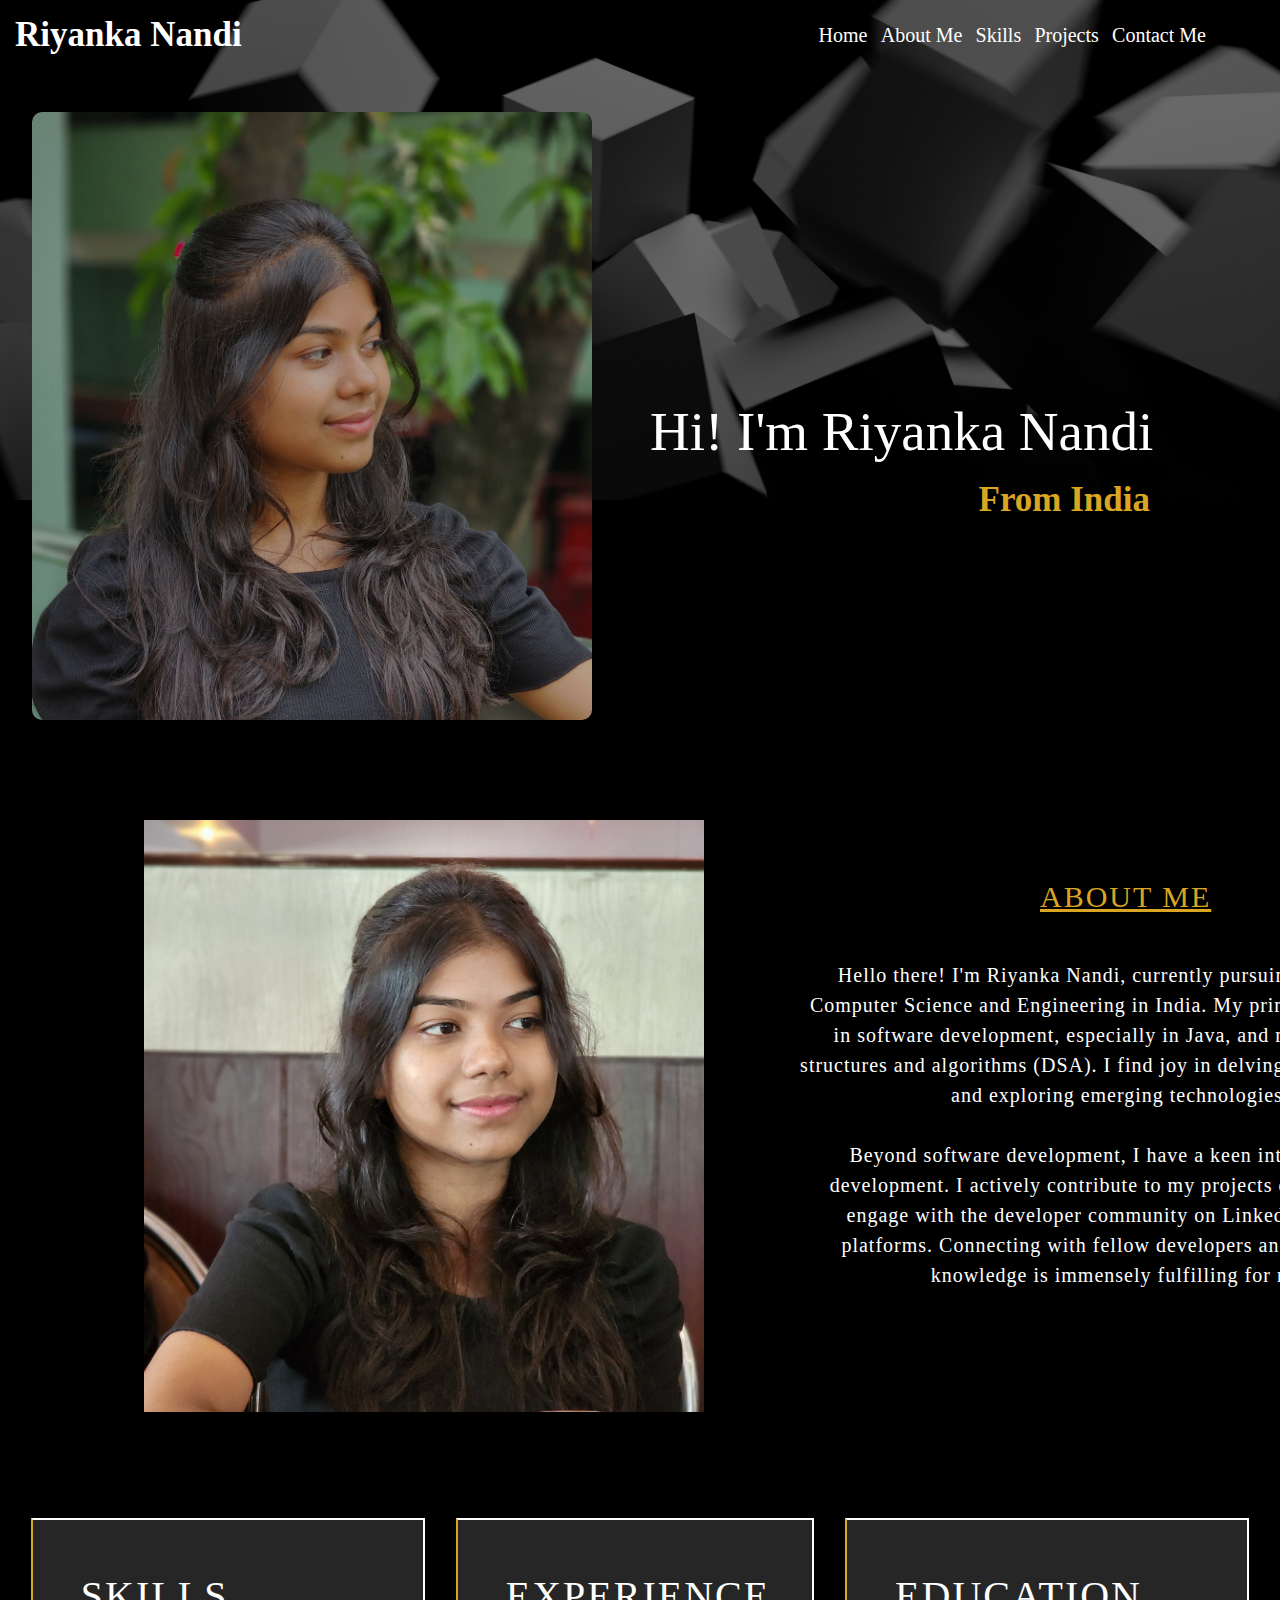
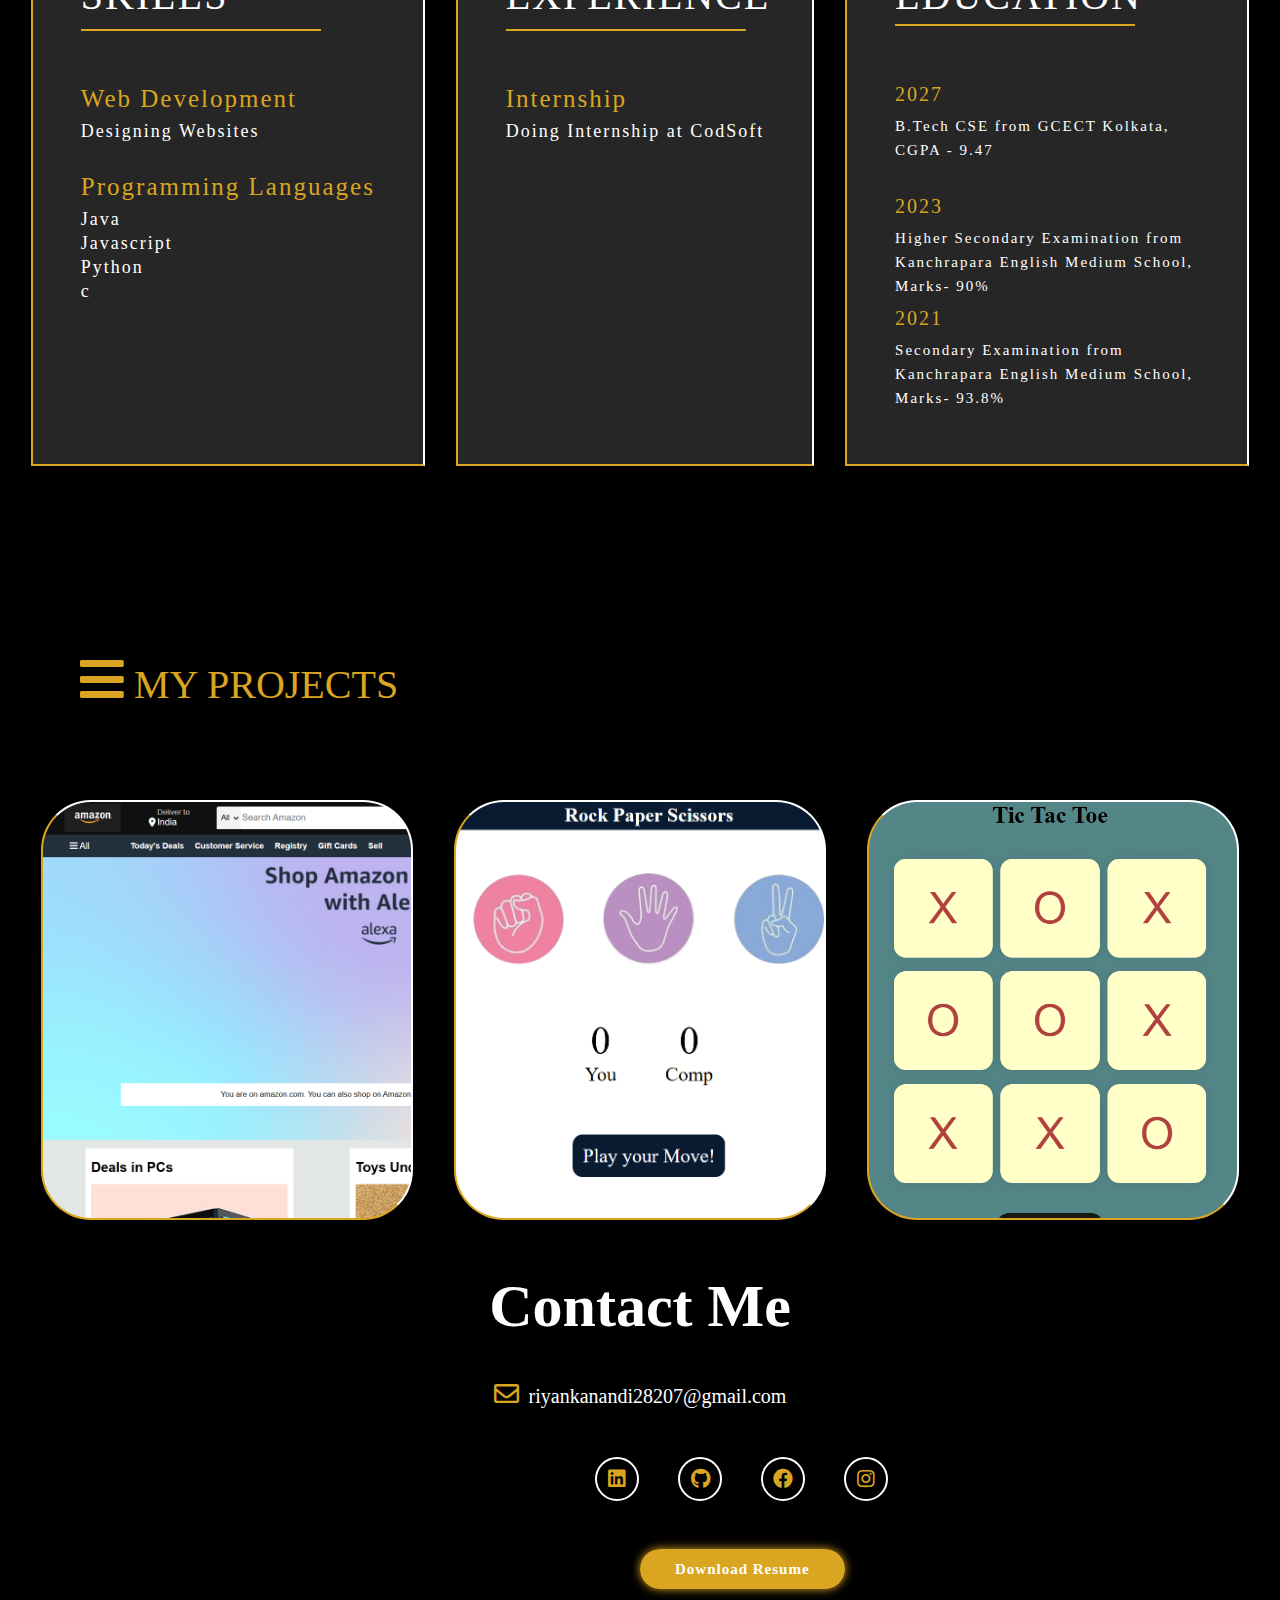
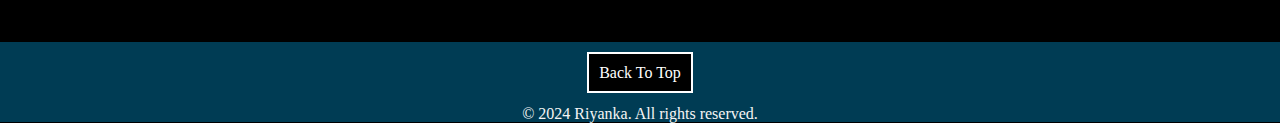
<file: codsoft_𝒕𝒂𝒔𝒌𝒏𝒐.2/index.html>
<!DOCTYPE html>
<html lang="en">
<head>
    <meta charset="UTF-8">
    <meta name="viewport" content="width=device-width, initial-scale=1.0">
    <title>Portfolio</title>
    <link rel="stylesheet" href="style.css">
    <link rel="stylesheet" href="https://cdnjs.cloudflare.com/ajax/libs/font-awesome/5.15.4/css/all.min.css">


</head>
<body>
    <section id="Header">
    <div class="bg">
        <div class="cover"></div>        
     </div>
    <div class="navbar" > 
    <a href="#" class="logo">Riyanka Nandi</a>    
    
     <div class="home"><a href="#Header">Home</a> </div>
     <div class="about"><a href="#About">About Me</a> </div>
     <div class="Skills"><a href="#Skills_And_Expertise">Skills</a> </div>
     <div class="project"><a href="#projects">Projects</a> </div>
     <div class="contact"><a href="#ContactMe">Contact Me</a> </div>
     </div>
    
        <div class="photo1"></div>
        <div class="contentitem">
            <div class="name">Hi! I'm Riyanka Nandi</div>
                <div class="front">From India</div>
            </div>
        </section>
            <section id="About">
            <div class="photo2"> </div>
            <div class="aboutMe"><p>ABOUT ME</p></div>
            <div class="intro"><p>Hello there! I'm Riyanka Nandi, currently pursuing a degree in Computer Science and Engineering in India. My primary interest lies in software development, especially in Java, and mastering data structures and algorithms (DSA). I find joy in delving deep into coding and exploring emerging technologies.<br> <br>

                Beyond software development, I have a keen interest in web development. I actively contribute to my projects on GitHub and engage with the developer community on LinkedIn and other platforms. Connecting with fellow developers and exchanging knowledge is immensely fulfilling for me. </p></div>
    </section>
    <section id="Skills_And_Expertise">
        <div class="container">
            <div class="skills"> <p>SKILLS</p>
                <ul>
                    <li class="heading">Web Development</li>
                    <li>Designing Websites</li>
                    <br>
                    <li class="heading">Programming Languages</li>
                    <li>Java</li>
                    <li>Javascript</li>
                    <li>Python</li>
                    <li>c</li>
                </ul>
            </div>
            <div class="experience"> <p>EXPERIENCE</p>
                <ul>
                <li class="heading">Internship</li>
                <li>Doing Internship at CodSoft</li>
            </ul>
            </div>
            <div class="education"> <p>EDUCATION</p>
                <ul>
                    <li class="heading1">2027</li>
                    <li>B.Tech CSE from GCECT Kolkata, CGPA - 9.47</li>
                    <br>
                    <li class="heading1">2023</li>
                    <li>Higher Secondary Examination from Kanchrapara English Medium School, Marks- 90%</li>
                    <li class="heading1">2021</li>
                    <li> Secondary Examination from Kanchrapara English Medium School, Marks- 93.8%</li>
                   
                </ul>
            </div>
        </div>

    </section>
    <section id="projects"> 
        <div class="title"><p><a href="#"><i class="fas fa-bars"></i></a> MY PROJECTS</p></div>
        <div class="blur-container">
            <div class="blur1">
                <p class="projectTitle">Amazon Clone</p>
                <a href="https://github.com/riyankanandi/AmazonClone">
                    <i class="fas fa-link"></i>

                </a>
                <p class="projectdes">This is a clone website of Amazon</p>
            </div>
            
            <div class="blur2">
                <p class="projectTitle">Stone Paper Scissors</p>
                <a href="https://github.com/riyankanandi/SPS">
                    <i class="fas fa-link"></i>

                </a>
                <p class="projectdes">This is a game of Stone paper Scissors</p>
            </div>
            
            <div class="blur3">
                <p class="projectTitle">TIC TAC TOE</p>
                <a href="https://github.com/riyankanandi/TicTacToe">
                    <i class="fas fa-link"></i>

                </a>
                <p class="projectdes">This is a TIC TAC TOE game</p>
            </div>
        <!-- <div class="abouttheprojects">
            <div class="amazon">
                <p class="projectTitle">Amazon Clone</p>
                <a href="https://github.com/riyankanandi/AmazonClone">CLICK HERE!</a>
                <p class="projectdes">This a clone website of Amazon</p>  
            </div>
            <div class="rps">
                <p class="projectTitle">Stone Paper Scissors</p>
                <a href="https://github.com/riyankanandi/SPS">CLICK HERE!</a>
            <p class="projectdes">This is a game of Stone paper Scissors</p>
        </div>
        <div class="tictacetoe">
            <p class="projectTitle">TIC TAC TOE</p>
            <a href="https://github.com/riyankanandi/TicTacToe">CLICK HERE!</a>
            <p class="projectdes">This is a TIC TAC TOE game</p>
        </div>
            </div> -->
        </div>
    
         <div class="container2">
            <div class="project1"> 
       
        </div>
            <div class="project2">
               
           </div>
            <div class="project3">
               
                
            </div>
            
         </div>
    </section>
    <section id="ContactMe">
        <div class="container3">
            <div class="contactHeading"><p>Contact Me</p></div>
            <div class="email"><a><i class="far fa-envelope"></i></a>riyankanandi28207@gmail.com</div>

          
        <div class="links">
            <a href="https://www.linkedin.com/in/riyanka-nandi-b16b64293"><i class="fab fa-linkedin"></i></a>
            <a href="https://github.com/riyankanandi"><i class="fab fa-github"></i></a>
            <a href="#"><i class="fab fa-facebook"></i></a>
            <a href="#"><i class="fab fa-instagram"></i></a>
        </div>
        
    </div>
        
    </section>
    <section id="resume-section">
        <a href="https://app.luminpdf.com/viewer/667ffa046c63e17dbf9750d0" class="btn">Download Resume</a>
    </section>
   
        <footer class="foot">
            <a href="#Header" class="btn1">Back To Top</a>
            <br>
            <div class="copyright">&copy; 2024 Riyanka. All rights reserved.</div></footer>
</body>
</html>
</file>
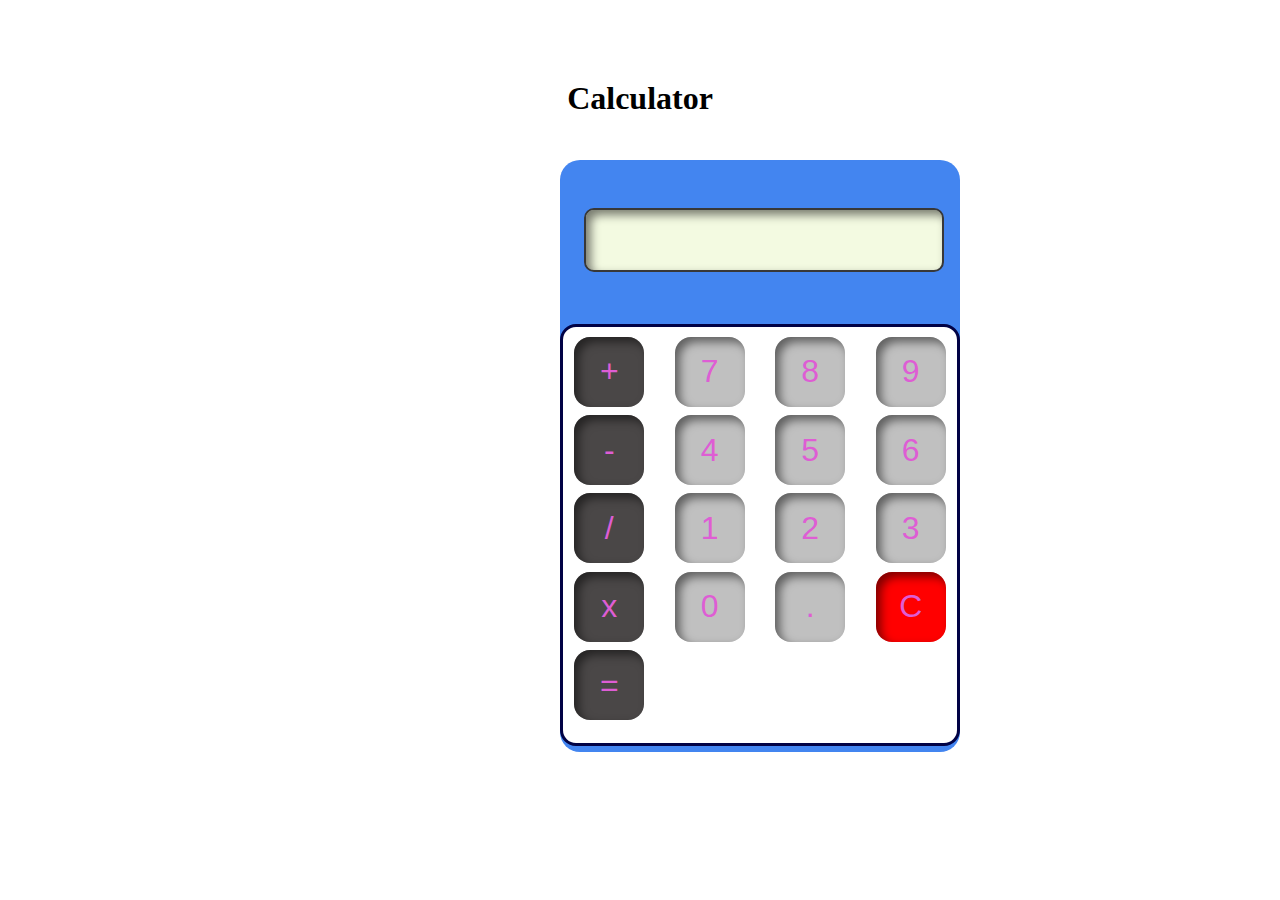
<file: codsoft_𝒕𝒂𝒔𝒌𝒏𝒐.3/index.html>
<!DOCTYPE html>
<html lang="en">
<head>
    <meta charset="UTF-8">
    <meta name="viewport" content="width=device-width, initial-scale=1.0">
    <title>Calculator</title>
    <link rel="stylesheet" href="style.css">
</head>
<body>
    <h1 class="heading">Calculator</h1>
    <main>
        <div class="outline">
        <button class="output"></button>
        <div class="container">
            <div class="press">
            <button class="operator same" id="btni">+</button>
            <button class="box same" id="btn7">7</button>
            <button class="box same" id="btn8">8</button>
            <button class="box same" id="btn9">9</button>
            <button class="operator same" id="btnii">-</button>
            <button class="box same" id="btn4">4</button>
            <button class="box same" id="btn5">5</button>
            <button class="box same" id="btn6">6</button>
            <button class="operator same" id="btniii">/</button>
            <button class="box same" id="btn1">1</button>
            <button class="box same" id="btn2">2</button>
            <button class="box same" id="btn3">3</button>
            <button class="operator same" id="btniv">x</button>
            <button class="box same" id="btn0">0</button>
            <button class="box same" id="btn.">.</button>
            <button class="resetBtn same" id="btnC">C</button>
           
            <button class="operator item same" id="btnv">=</button>
        </div>
    </div>
    </div>
    </div>
    </main>
    <script src="app.js"></script>
</body>
</html>
</file>
<file: codsoft_𝒕𝒂𝒔𝒌𝒏𝒐.2/style.css>
*{
    margin: 0;
    padding: 0;
}
body{
    background-color: #000000;
}
/* HEADER SECTION */
.bg{
    background-image: url("background.jpg");
    background-size: cover;
    height: 500px;
    width: 100%;
    background-position: center;
}
.cover{
    height: 500px;
    width: 100%;
    position: absolute;
    background-color: black;
    opacity: 0.5;
}
/* Navbar */
.navbar{
    position: absolute;
    top: 5px;
    height: 60px;
    width: 95%;
    color: white;
    display: flex;
    align-items: center;
    justify-content: space-between;
}
.logo{
    text-decoration: none;
    margin-left: 15px;
    color: white;
    font-size: 35px;
   font-weight: 600;
   font-family: Georgia;
  
   width: 65%;
}
.home a{
    text-decoration: none !important;
    color: white;
    font-size: 20px;
    font-weight: 400;
}
.about a{
    text-decoration: none;
    font-size: 20px;
    color: white;
    font-weight: 400;
}
.Skills a{
    text-decoration: none;
    font-size: 20px;
    color: white;
    font-weight: 400;
}
.project a{
    text-decoration: none;
    font-size: 20px;
    color: white;
    font-weight: 400;
}
.contact a{
    text-decoration: none;
    font-size: 20px;
    font-weight: 400;
    color: white;
    margin-right: 10px;
}
.home a:hover{
    color: #daa520;
}
.about a:hover{
    color: #daa520;
}
.Skills a:hover{
    color: #daa520;
}
.project a:hover{
    color:#daa520;
}
.contact a:hover{
    color: #daa520;
}

.photo1{
    background-image: url("mypic.jpeg");
    background-size: cover;
    top: 7rem;
    position: absolute;
    filter: blur(1px);
    border-radius: 10px;
    filter: brightness(0.7);
    left: 2rem;
    height: 38rem;
    width: 35rem;
    display: inline-block;
}

.name{
    color: white;
    position: absolute;
    display: block;
    left: 650px;
    font-size: 55px;
    top: 25rem;
}
.front{
    color:#daa520;
    position: absolute;
    display: block;
    width: 490px;
    top: 30rem;
    left: 660px;
    font-weight: 700;
    font-size: 35px;
    text-align: right;
   
 }
/* ABOUT SECTION */
.photo2{
    background-image: url(photo2.jpeg);
    background-size: cover;
    position: relative;
    top: 20rem;
    left: 9rem;
    height: 37rem;
    width: 35rem;  
}
.aboutMe p{
    font-size: 30px;
    color:#daa520;
    position: absolute;
    left: 65rem;
    width: 15rem;
    top: 55rem;
    font-family: serif;
    text-decoration: underline;
    letter-spacing: 2px;
}
.intro{
    font-size: 20px;
    color: white;
    position: absolute;
    left: 50rem;
    top: 60rem;
    width: 40rem;
    text-align: center;
    line-height: 30px;
    letter-spacing: 1px;
}
/* SKILLS SECTION */
#Skills_And_Expertise{
    position: relative;
    top: 25rem;
    height: 600px;
}
.container{
  
    height: 600px;
    width: 100%;
    display: flex;
    align-items: center;
    justify-content: space-evenly;
}
.skills, .experience,.education{
    color: white;
    background-color: rgb(38, 38, 38);;
    display: inline-block;
    padding: 3rem;
    height: 28rem;
    letter-spacing: 2px;
    line-height: 3.5rem;
    border-top:2px solid white;
    border-right:2px solid white;
    border-left:2px solid #daa520;
    border-bottom:2px solid #daa520;
  

}
.skills:hover, .experience:hover,.education:hover{
    transition: all 0.5s ease-in-out ;
    transform: scale(1.1);
    box-shadow:0 0 20px 15px #daa520;

   
}
.skills p{
    font-size: 40px;
    color: white;
    position: relative;

    width: 15rem;
    font-family: serif;
   padding-bottom: 5px;
    letter-spacing: 2px;
   border-bottom: 2px solid #daa520;
}
.skills ul{
    list-style-type: none;
    margin-top: 3rem;
    font-size: 18px;
    line-height: 1.5rem;
}
.heading{
    color: #daa520;
    line-height: 2.5rem;
    font-size:25px ;
}
.experience p{
    font-size: 40px;
    color: white;
    width: 15rem;
    font-family: serif;
   padding-bottom: 5px;
    letter-spacing: 2px;
   border-bottom: 2px solid #daa520;
}
.experience ul{
    list-style-type: none;
    margin-top: 3rem;
    font-size: 18px;
    line-height: 1.5rem;
}
.education{ 
    width: 19rem;
}
.education p{
    font-size: 40px;
    color: white;
    width: 15rem;
    font-family: serif;
    letter-spacing: 2px;
   border-bottom: 2px solid #daa520;
}
.education ul{
    list-style-type: none;
    margin-top: 3rem;
    font-size: 15px;
    line-height: 1.5rem;
}
.heading1{
    font-size:20px ;
    color: #daa520;
    line-height: 2.5rem;
    
}
 /* PROJECTS SECTION */
 #projects {
    position: relative;
    top: 35rem;
    height: 300px;
    width: 100%;
 }
.title{
    height: 3rem;
    width: 100%;
}
.title p{
    font-size: 2.5rem;
    color: #daa520;
    padding-left: 5rem;
}
.title a{
    background: transparent;
   font-size: 50px;
   color:#daa520;
   text-decoration: none;
   transition: 0.5s;
}
.container2{
    display: flex;
    align-items: center;
    justify-content: space-evenly;
}
.project1, .project2,.project3{
    color: white;
    width: 17rem;
    position: relative;
    top: -12.5rem;
    border-radius: 50px;
    background-color: rgb(38, 38, 38);
    display: inline-block;
    padding: 3rem;
    height: 20rem;
    letter-spacing: 2px;
    line-height: 3.5rem;
    border-top:2px solid white;
    border-right:2px solid white;
    border-left:2px solid #daa520;
    border-bottom:2px solid #daa520;
}
.blur-container{
    height: 300px;
    width: 100%;
    display: flex;
    align-items: center;
    justify-content: space-evenly;
  opacity: 1;
}
.blur-container a{
    position: relative;
    left: 8rem;
    height: 70px;
    width: 70px;
    top:5rem;
    padding: 5px;
    font-weight: 600;
    text-decoration: none;
    color: white;
    /* transition: background-color 0.3s ease; */
    background: white;
    border: 2px solid white;
    color: #daa520;
    border-radius: 50%;
   font-size: 20px;
   text-decoration: none;
   transition: 0.5s;

}
.projectTitle{
    font-size: 35px;
    font-weight: 600;
    top: 50px;
    position: relative;
}
.projectdes{
    position: relative;
    top: 100px;
    font-size: 16px;
    font-weight: 600;
}

.blur1, .blur2, .blur3 {
    text-decoration: none;
    color: white;
    position: relative;
    top: 10rem;
    width: 17rem;
    border-radius: 50px;
    display: inline-block;
    padding: 3rem;
    height: 20rem;
    letter-spacing: 2px;
    transition: all 0.5s ease-in-out;
    z-index: 2;
    opacity: 0;
    background-color: rgba(38, 38, 38, 0.5);
    transform: scale(1);
    box-shadow: 0 0 20px 15px #daa520;
}

.project1 {
    background-image: url("MyProject1.png");
    background-size: cover;
}

.project2 {
    background-image: url("MyProject2.png");
    background-size: cover;
    background-position-x: 500px;
}

.project3 {
    background-image: url("project3.png");
    background-size: cover;
}

.project1:hover,
.project2:hover,
.project3:hover{
    opacity: 0.5;
   
}

.blur1:hover,
.blur2:hover,
.blur3:hover {
    opacity: 1;
    visibility: visible;
    transform: scale(1.1);
}

/* CONTACT ME */
#ContactMe{
     position: relative;
    top: 55rem;
    height: 20rem; 
}
.container3{
    position: relative; 
    top: 0; 
    width: 100%;
   
    text-align: center; 
}
.contactHeading{
    font-size: 60px;
    color: white;
    font-family: Cambria, Cochin, Georgia, Times, 'Times New Roman', serif;
    font-weight: 600;
    text-align: center;
    margin-bottom: 40px;
}
.email{
    font-size: 20px;
    color: white;
    text-align: center;
}
.email a{
    background: transparent;
    font-size: 25px;
    color: #daa520;
    text-decoration: none;
    transition: 0.5s;
    margin-right: 10px;
}

.links a{
    display:inline-flex;
    justify-content: center;
    align-items: center;
    width:40px;
    height: 40px;
    background: transparent;
    border: 2px solid white;
    border-radius: 50%;
    position: relative;
    top:175px;
    left:560px;
   font-size: 20px;
   color: #daa520;
   text-decoration: none;
   transition: 0.5s;
   margin-left: 35px;
}
.links{
    margin: 5px 0 40px;
    position: absolute;
    top: 5px;
    
}
.links a:hover{
    background-color:#daa520;
    color: white;
    border-color:#daa520;
    box-shadow: 0 0 10px #daa520; 
}
/* RESUME SECTION */
.btn{
    position: relative;
    text-decoration: none;
    font-size: 15px;
    top: 53rem;
    padding: 12px 35px;
    left: 640px;
    background-color:#daa520;
    color: white;
    border-radius: 40px;
    font-weight: 600;
    letter-spacing: 1px;
    box-shadow: 0 0 10px #daa520 ;
    transition: 0.5s;
   
}
.btn:hover{
     box-shadow: none;
}
/* FOOTER */
.btn1{
   color: white;
  border: 2px solid white;
  background-color: #000000;
  text-decoration: none;
  padding: 10px;
  margin-bottom: 1rem;
  position: relative;
    top: 22px;
}
.copyright{
    color: whitesmoke;
    position: relative;
    top: 45px;
}
.foot{
    position: relative;
    background-color: #003c54;
    height: 5rem;
    width: 100%;
   top: 57rem;
    color: whitesmoke;
    text-align: center;
}
</file>
<file: codsoft_𝒕𝒂𝒔𝒌𝒏𝒐.3/style.css>
*{
    margin: 0;
    padding: 0;
}
body{
  background-color:white;
  text-align : center;
}
.heading{
    margin-top: 5rem;
}
.outline{
    background-color: rgb(67, 133, 240);;
    position: absolute;
    border-radius: 20px;
    top: 10rem;
    left: 35rem;
    height: 37rem;
    width: 25rem;
}
.output{
    margin: 6px 3px 3.5px 3px ;
    width: 90%;
    text-align: right;
    margin-left: 10px;
    margin-top: 3rem;
    height: 4rem;
    font-size: 1.5rem;
    background-color: #F3FAE1;
    border: 2px solid rgb(56, 56, 56);
    border-radius: 10px;
    box-shadow:5px 5px 10px rgba(0, 0, 0, 0.5) inset;
}
.container{
    margin-top: 3rem;
    background-color: white;
     height: 26rem;
     border-radius: 1rem;
     border: 3px solid rgb(1, 2, 69);
}
.press{
    padding-top: 10px;
    height: 24rem ;
    display: grid;
    grid-template-columns: repeat(4,1fr); 
    grid-gap: 8px;
    place-items: center;


}
.box,.operator,.resetBtn{
    height: 70px;
    width: 70px;
    border-radius: 1rem;
    border: none;
    box-shadow: 5px 5px 10px rgba(0, 0, 0, 0.5) inset;
    font-size: 2rem ;
    color:#DE5DD4;
    background-color:#C0C0C0;
    cursor: pointer;
    
  }
  #btnC{
    background-color: red;
  }
  .operator{
    background-color: rgb(74, 71, 71);
  }
</file>
